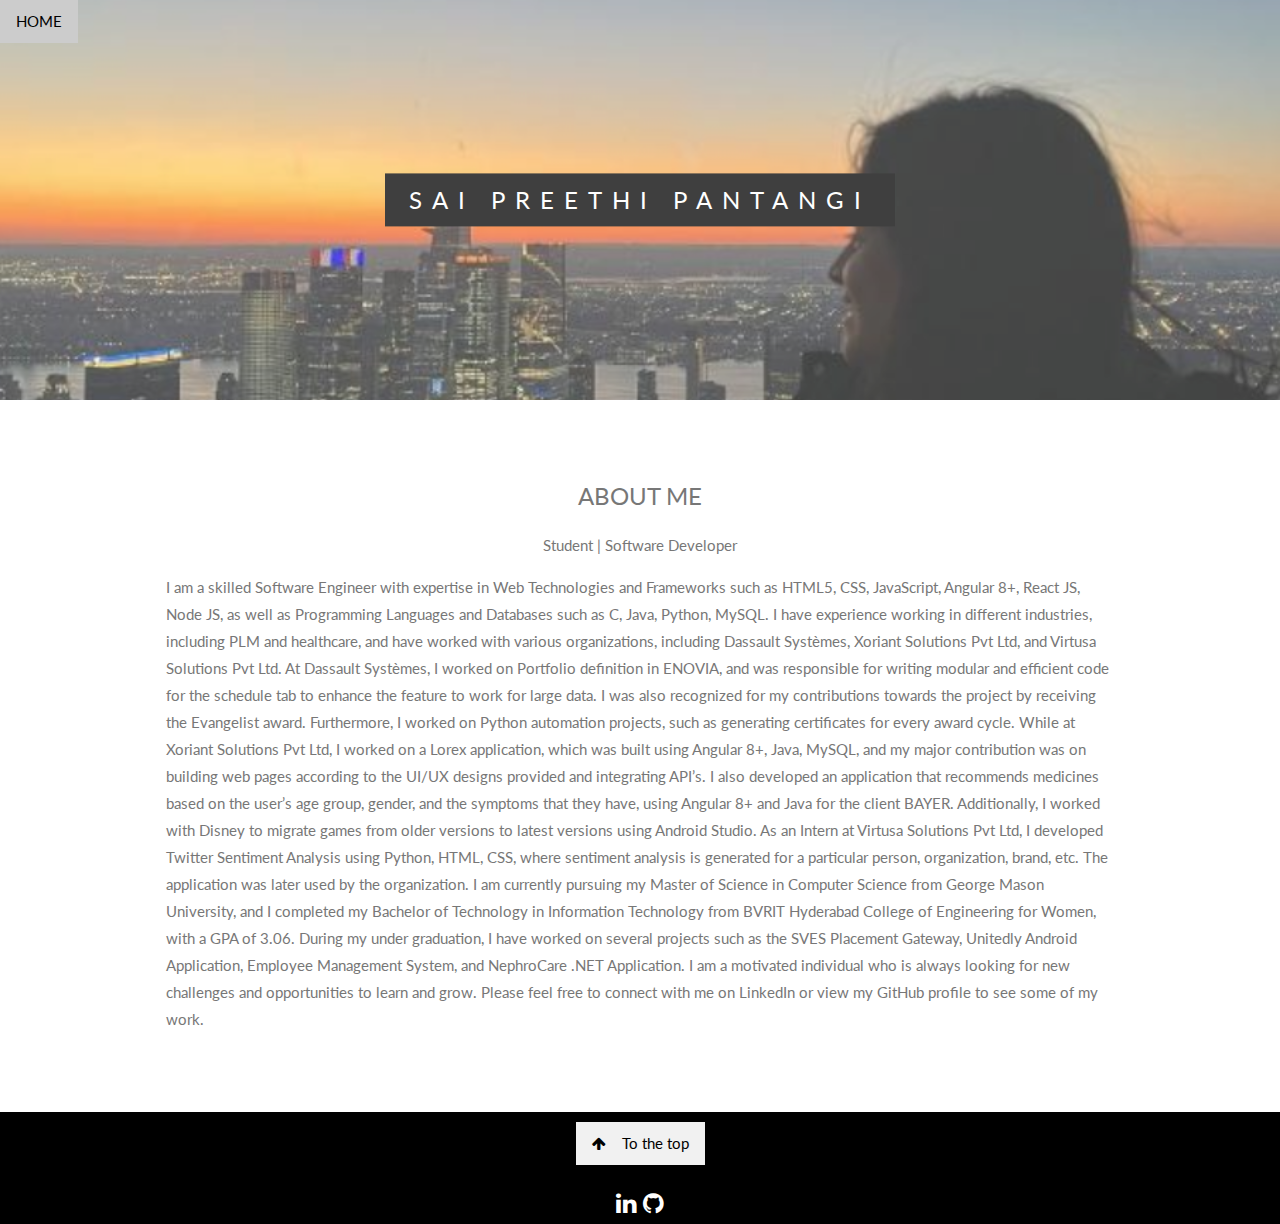
<file: G01411973_Part1/index.html>
<!DOCTYPE html>
<html>
<head>
<title>Sai Preethi Pantangi</title>
<meta charset="UTF-8">
<meta name="viewport" content="width=device-width, initial-scale=1">
<link rel="stylesheet" href="https://www.w3schools.com/w3css/4/w3.css">
<link rel="stylesheet" href="https://fonts.googleapis.com/css?family=Lato">
<link rel="stylesheet" href="https://cdnjs.cloudflare.com/ajax/libs/font-awesome/4.7.0/css/font-awesome.min.css">
<link rel="stylesheet" href="styles.css">
</head>
<body>

<!-- Navbar (sit on top) -->
<div class="w3-top">
  <div class="w3-bar" id="myNavbar">
    <a class="w3-bar-item w3-button w3-hover-black w3-hide-medium w3-hide-large w3-right" href="javascript:void(0);" onclick="toggleFunction()" title="Toggle Navigation Menu">
      <i class="fa fa-bars"></i>
    </a>
    <a href="#home" class="w3-bar-item w3-button">HOME</a>
  </div>

  <div id="navDemo" class="w3-bar-block w3-white w3-hide w3-hide-large w3-hide-medium">
  </div>
</div>

<!-- First Parallax Image with Logo Text -->
<div class="bgimg-1 w3-display-container w3-opacity-min" id="home">
  <div class="w3-display-middle" style="white-space:nowrap;">
    <span class="w3-center w3-padding-large w3-black w3-xlarge w3-wide w3-animate-opacity">SAI <span class="w3-hide-small">PREETHI</span> PANTANGI</span>
  </div>
</div>

<!-- Container (About Section) -->
<div class="w3-content w3-container w3-padding-64" id="about">
  <h3 class="w3-center">ABOUT ME</h3>
  <p class="w3-center">Student | Software Developer</p>
  <p class="about-me">
    I am a skilled Software Engineer with expertise in Web Technologies and Frameworks such as HTML5, CSS, JavaScript, Angular 8+, React JS, Node JS, as well as Programming Languages and Databases such as C, Java, Python, MySQL. 
    I have experience working in different industries, including PLM and healthcare, and have worked with various organizations, including Dassault Systèmes, Xoriant Solutions Pvt Ltd, and Virtusa Solutions Pvt Ltd. At Dassault Systèmes, 
    I worked on Portfolio definition in ENOVIA, and was responsible for writing modular and efficient code for the schedule tab to enhance the feature to work for large data. I was also recognized for my contributions towards the project by receiving the Evangelist award. Furthermore, I worked on Python automation projects, such as generating certificates for every award cycle.
    While at Xoriant Solutions Pvt Ltd, I worked on a Lorex application, which was built using Angular 8+, Java, MySQL, and my major contribution was on building web pages according to the UI/UX designs provided and integrating API’s. 
    I also developed an application that recommends medicines based on the user’s age group, gender, and the symptoms that they have, using Angular 8+ and Java for the client BAYER. Additionally, I worked with Disney to migrate games from older versions to latest versions using Android Studio.
    As an Intern at Virtusa Solutions Pvt Ltd, I developed Twitter Sentiment Analysis using Python, HTML, CSS, where sentiment analysis is generated for a particular person, organization, brand, etc. The application was later used by the organization.
    I am currently pursuing my Master of Science in Computer Science from George Mason University, and I completed my Bachelor of Technology in Information Technology from BVRIT Hyderabad College of Engineering for Women, with a GPA of 3.06.
    During my under graduation, I have worked on several projects such as the SVES Placement Gateway, Unitedly Android Application, Employee Management System, and NephroCare .NET Application.
    I am a motivated individual who is always looking for new challenges and opportunities to learn and grow. Please feel free to connect with me on LinkedIn or view my GitHub profile to see some of my work.
  </p>
</div>

<!-- Footer -->
<footer class="w3-center w3-black footer-padding">
  <a href="#home" class="w3-button w3-light-grey"><i class="fa fa-arrow-up w3-margin-right"></i>To the top</a>
  <div class="w3-xlarge w3-section">
    <a href="https://linkedin.com/in/preethipantangi" target="_blank" class="fa fa-linkedin w3-hover-opacity"></a>
    <a href="https://github.com/preethipantangi" target="_blank" class="fa fa-github w3-hover-opacity"></a>
  </div>
</footer>
 
</body>
</html>
</file>
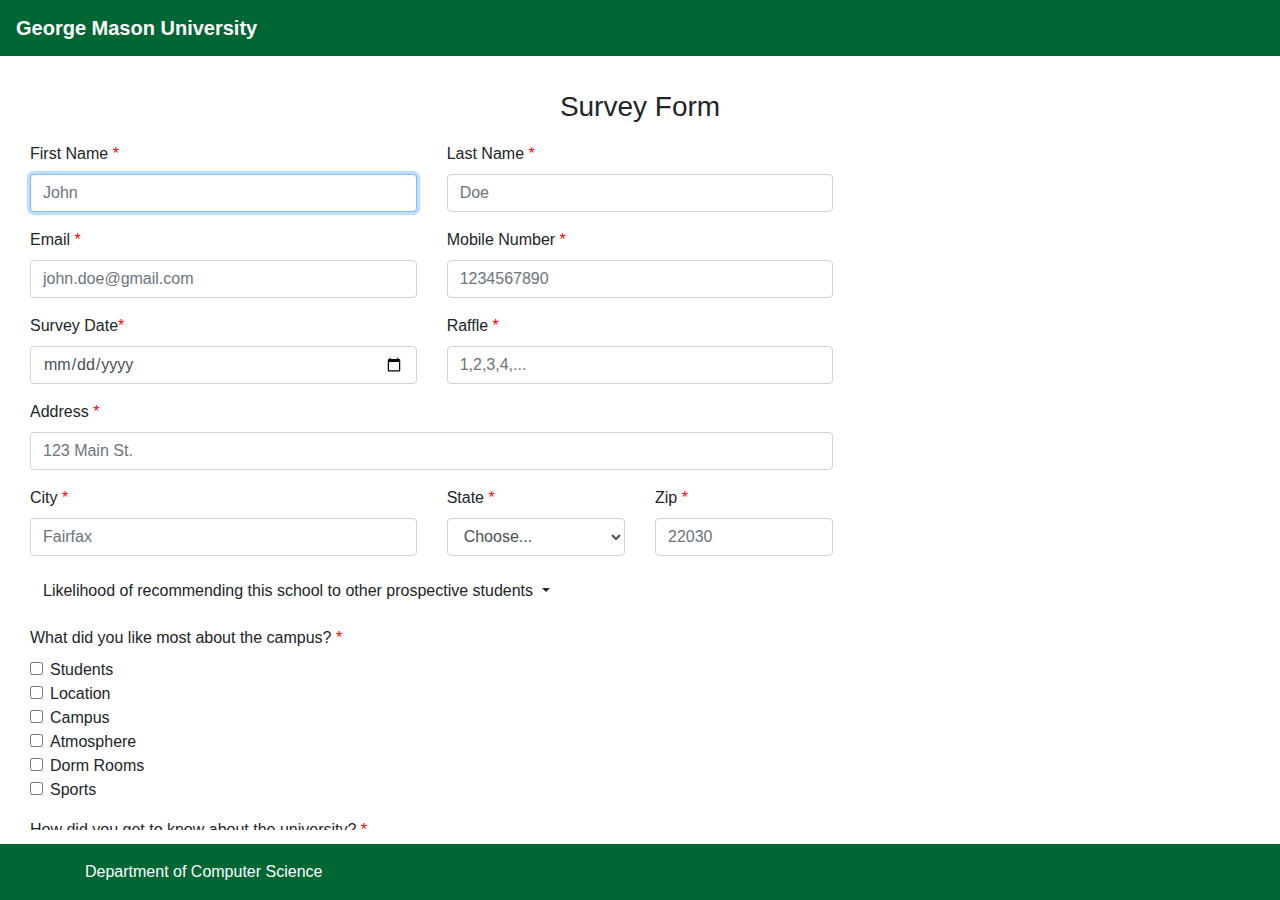
<file: G01411973_Part2/SurveyForm/src/main/webapp/survey.html>
<!DOCTYPE html>
<html lang="en">

<head>
    <meta charset="UTF-8">
    <meta name="viewport" content="width=device-width, initial-scale=1.0">
    <link rel="stylesheet" href="https://stackpath.bootstrapcdn.com/bootstrap/4.5.2/css/bootstrap.min.css">
    <link rel="stylesheet" href="styles.css">
    <title>Survey Form</title>
</head>

<body>
    <div class="header">
        <nav class="navbar fixed-top">
            <span class="navbar-brand">George Mason University</span>
        </nav>
    </div>

    <div class="content">
        <div class="survey-content">
            <h3 class="title">Survey Form</h3>
        </div>
        <div class="survey-form">
            <form id="survey-form" onsubmit="return submitSurvey()">
                <div class="mb-3">
                    <div class="row align-items-start">
                        <div class="col-4">
                            <label for="firstName" class="form-label">First Name <span class="required">*</span></label>
                            <input type="text" class="form-control" id="firstName" placeholder="John" required
                                autofocus>
                        </div>
                        <div class="col-4">
                            <label for="lastName" class="form-label">Last Name <span class="required">*</span></label>
                            <input type="text" class="form-control" id="lastName" placeholder="Doe" required>
                        </div>
                    </div>
                </div>

                <div class="mb-3">
                    <div class="row align-items-start">
                        <div class="col-4">
                            <label for="email" class="form-label">Email <span class="required">*</span></label>
                            <input type="email" class="form-control" id="email" placeholder="john.doe@gmail.com"
                                required>
                        </div>
                        <div class="col-4">
                            <label for="mobile" class="form-label">Mobile Number <span class="required">*</span></label>
                            <input type="text" class="form-control" id="mobile" placeholder="1234567890 " required>
                        </div>
                    </div>
                </div>

                <div class="mb-3">
                    <div class="row">
                        <div class="col-4">
                            <label for="surveyDate" class="form-label">Survey Date<span
                                    class="required">*</span></label>
                            <input type="date" class="form-control" id="surveyDate" required>
                        </div>
                        <div class="col-4">
                            <label for="raffle" class="form-label">Raffle <span class="required">*</span></label>
                            <input type="text" class="form-control" id="raffle" placeholder="1,2,3,4,..." required>
                        </div>
                    </div>
                </div>

                <div class="mb-3">
                    <div class="row align-items-start">
                        <div class="col-8">
                            <label for="address" class="form-label">Address <span class="required">*</span></label>
                            <input type="address" class="form-control" id="address" placeholder="123 Main St." required>
                        </div>
                    </div>
                </div>

                <div class="mb-3">
                    <div class="row align-items-start">
                        <div class="col-4">
                            <label for="city">City <span class="required">*</span></label>
                            <input type="text" class="form-control" autocomplete="city" id="city" placeholder="Fairfax"
                                required>
                        </div>
                        <div class="col-2">
                            <label for="state">State <span class="required">*</span></label>
                            <select id="state" autocomplete="state" class="form-control" required>
                                <option value="">Choose...</option>
                                <option value="AL">Alabama</option>
                                <option value="AK">Alaska</option>
                                <option value="AZ">Arizona</option>
                                <option value="AR">Arkansas</option>
                                <option value="CA">California</option>
                                <option value="CO">Colorado</option>
                                <option value="CT">Connecticut</option>
                                <option value="DE">Delaware</option>
                                <option value="DC">District Of Columbia</option>
                                <option value="FL">Florida</option>
                                <option value="GA">Georgia</option>
                                <option value="HI">Hawaii</option>
                                <option value="ID">Idaho</option>
                                <option value="IL">Illinois</option>
                                <option value="IN">Indiana</option>
                                <option value="IA">Iowa</option>
                                <option value="KS">Kansas</option>
                                <option value="KY">Kentucky</option>
                                <option value="LA">Louisiana</option>
                                <option value="ME">Maine</option>
                                <option value="MD">Maryland</option>
                                <option value="MA">Massachusetts</option>
                                <option value="MI">Michigan</option>
                                <option value="MN">Minnesota</option>
                                <option value="MS">Mississippi</option>
                                <option value="MO">Missouri</option>
                                <option value="MT">Montana</option>
                                <option value="NE">Nebraska</option>
                                <option value="NV">Nevada</option>
                                <option value="NH">New Hampshire</option>
                                <option value="NJ">New Jersey</option>
                                <option value="NM">New Mexico</option>
                                <option value="NY">New York</option>
                                <option value="NC">North Carolina</option>
                                <option value="ND">North Dakota</option>
                                <option value="OH">Ohio</option>
                                <option value="OK">Oklahoma</option>
                                <option value="OR">Oregon</option>
                                <option value="PA">Pennsylvania</option>
                                <option value="RI">Rhode Island</option>
                                <option value="SC">South Carolina</option>
                                <option value="SD">South Dakota</option>
                                <option value="TN">Tennessee</option>
                                <option value="TX">Texas</option>
                                <option value="UT">Utah</option>
                                <option value="VT">Vermont</option>
                                <option value="VA">Virginia</option>
                                <option value="WA">Washington</option>
                                <option value="WV">West Virginia</option>
                                <option value="WI">Wisconsin</option>
                                <option value="WY">Wyoming</option>
                            </select>
                        </div>
                        <div class="col-2">
                            <label for="zipCode">Zip <span class="required">*</span></label>
                            <input type="text" class="form-control" id="zipCode" placeholder="22030"
                                autocomplete="zipCode" required>
                        </div>
                    </div>
                </div>

                <div class="mb-3">
                    <div class="dropdown">
                        <button class="btn dropdown-toggle" type="button" id="dropdownMenuButton" data-toggle="dropdown"
                            aria-haspopup="true" aria-expanded="false">
                            Likelihood of recommending this school to other prospective students
                        </button>
                        <div class="dropdown-menu" aria-labelledby="dropdownMenuButton">
                            <a class="dropdown-item" href="#">Very Likely</a>
                            <a class="dropdown-item" href="#">Likely</a>
                            <a class="dropdown-item" href="#">Unlikely</a>
                        </div>
                    </div>
                </div>

                <div class="mb-3">
                    <label>What did you like most about the campus? <span class="required">*</span></label>
                    <div class="form-check">
                        <input class="form-check-input" type="checkbox" value="Students" name="likedAspects[]"
                            id="students">
                        <label class="form-check-label" for="students">
                            Students
                        </label>
                    </div>
                    <div class="form-check">
                        <input class="form-check-input" type="checkbox" value="Location" name="likedAspects[]"
                            id="location">
                        <label class="form-check-label" for="location">
                            Location
                        </label>
                    </div>
                    <div class="form-check">
                        <input class="form-check-input" type="checkbox" value="Campus" name="likedAspects[]"
                            id="campus">
                        <label class="form-check-label" for="campus">
                            Campus
                        </label>
                    </div>
                    <div class="form-check">
                        <input class="form-check-input" type="checkbox" value="Atmosphere" name="likedAspects[]"
                            id="atmosphere">
                        <label class="form-check-label" for="atmosphere">
                            Atmosphere
                        </label>
                    </div>
                    <div class="form-check">
                        <input class="form-check-input" type="checkbox" value="Doorm Rooms" name="likedAspects[]"
                            id="dorm_rooms">
                        <label class="form-check-label" for="dorm_rooms">
                            Dorm Rooms
                        </label>
                    </div>
                    <div class="form-check">
                        <input class="form-check-input" type="checkbox" value="Sports" name="likedAspects[]"
                            id="sports">
                        <label class="form-check-label" for="sports">
                            Sports
                        </label>
                    </div>
                </div>

                <div class="mb-3">
                    <label>How did you get to know about the university? <span class="required">*</span></label>
                    <div class="form-check">
                        <input class="form-check-input" type="radio" name="whoTold[]" value="friends" name="friends" id="friends">
                        <label class="form-check-label" for="friends">
                            Friends
                        </label>
                    </div>
                    <div class="form-check">
                        <input class="form-check-input" type="radio" name="whoTold[]" value="television" name="television" id="television">
                        <label class="form-check-label" for="television">
                            Television
                        </label>
                    </div>
                    <div class="form-check">
                        <input class="form-check-input" type="radio" name="whoTold[]" value="internet" name="internet" id="internet">
                        <label class="form-check-label" for="internet">
                            Internet
                        </label>
                    </div>
                    <div class="form-check">
                        <input class="form-check-input" type="radio" name="whoTold[]" value="other" name="other" id="other">
                        <label class="form-check-label" for="other">
                            Other
                        </label>
                    </div>
                </div>

                <div class="mb-3">
                    <label for="comments">Comments</label>
                    <textarea class="form-control" placeholder="Comments" autocomplete="comments" id="comments"
                        rows="3"></textarea>
                </div>

                <div class="mb-3">
                    <div class="row">
                        <div class="col-4"><button type="submit" class="submit">Submit</button></div>
                        <div class="col-4"><button type="reset" class="reset-button">Cancel</button></div>
                    </div>
                </div>
            </form>
        </div>
    </div>

    <div class="footer">
        <footer class="container py-3">
            <span class="text-muted">Department of Computer Science</span>
        </footer>
    </div>

    <script src="https://code.jquery.com/jquery-3.3.1.slim.min.js"
        integrity="sha384-q8i/X+965DzO0rT7abK41JStQIAqVgRVzpbzo5smXKp4YfRvH+8abtTE1Pi6jizo"
        crossorigin="anonymous"></script>
    <script src="https://cdn.jsdelivr.net/npm/popper.js@1.14.7/dist/umd/popper.min.js"
        integrity="sha384-UO2eT0CpHqdSJQ6hJty5KVphtPhzWj9WO1clHTMGa3JDZwrnQq4sF86dIHNDz0W1"
        crossorigin="anonymous"></script>
    <script src="https://cdn.jsdelivr.net/npm/bootstrap@4.3.1/dist/js/bootstrap.min.js"
        integrity="sha384-JjSmVgyd0p3pXB1rRibZUAYoIIy6OrQ6VrjIEaFf/nJGzIxFDsf4x0xIM+B07jRM"
        crossorigin="anonymous"></script>

    <script>
        function submitSurvey() {
            var checkboxes = document.getElementsByName('likedAspects[]');
            var checked = false;

            for (var i = 0; i < checkboxes.length; i++) {
                if (checkboxes[i].checked) {
                    checked = true;
                    break;
                }
            }

            var radioButtons = document.getElementsByName('whoTold[]');
            var selected = false;

            for (var i = 0; i < radioButtons.length; i++) {
                if (radioButtons[i].checked) {
                    selected = true;
                    break;
                }
            }
            console.log(checked, selected);
            if (!checked || !selected) {
                if (!checked) {
                    alert("Please select at least one response for 'What did you like most about the campus?'");
                } else {
                    alert("Please select at least one response for 'How did you get to know about the university?'");
                }
                return false;
            } else {
                document.getElementById("survey-form").reset();
                alert("Thank you for your feedback.")
            }

        }
    </script>
</body>

</html>
</file>
<file: G01411973_Part1/styles.css>
body,h1,h2,h3,h4,h5,h6 {
    font-family: "Lato", sans-serif;
}

body, html {
    height: 100%;
    color: #777;
    line-height: 1.8;
}

/* Create a Parallax Effect */
.bgimg-1 {
    background-attachment: fixed;
    background-position: center;
    background-repeat: no-repeat;
    background-size: cover;
}

/* First image (Logo. Full height) */
.bgimg-1 {
    background-image: url('assets/imgs/header.png');
    min-height: 100%;
}
.w3-wide {letter-spacing: 10px;}
.w3-hover-opacity {cursor: pointer;}

/* Turn off parallax scrolling for tablets and phones */
@media only screen and (max-device-width: 1600px) {
    .bgimg-1, .bgimg-2, .bgimg-3 {
        background-attachment: scroll;
        min-height: 400px;
    }
}

a {
    text-decoration: none;
}

.footer-padding {
    padding-top: 10px;
}
</file>
<file: G01411973_Part2/SurveyForm/src/main/webapp/styles.css>
body {
    padding-top: 70px;
    padding-bottom: 70px;
}

.header {
    position: fixed;
    top: 0;
    width: 100%;
    background-color: #f8f9fa;
    z-index: 9999;
}

nav {
    background-color: #006633;
    color: white;
    text-align: center;
    display: flex;
    margin: auto;
    font-weight: bold;
}

.content {
    overflow-y: auto;
    height: calc(100vh - 140px);
    padding: 20px;
}

.title {
    text-align: center;
}

.survey-form {
    padding: 10px;
}

.footer {
    position: fixed;
    bottom: 0;
    width: 100%;
    background-color: #006633;
}

.text-muted {
    color: white !important;
}

button[type=submit] {
    background: #006633;
    border: 0;
    padding: 10px 35px;
    color: #fff;
    transition: 0.4s;
    border-radius: 50px;
}

.reset-button {
    background: gray;
    border: 0;
    padding: 10px 35px;
    color: #fff;
    transition: 0.4s;
    border-radius: 50px;
}

button[type=submit]:hover {
    background: #006633;
}

.required {
  color: red;
}
</file>
